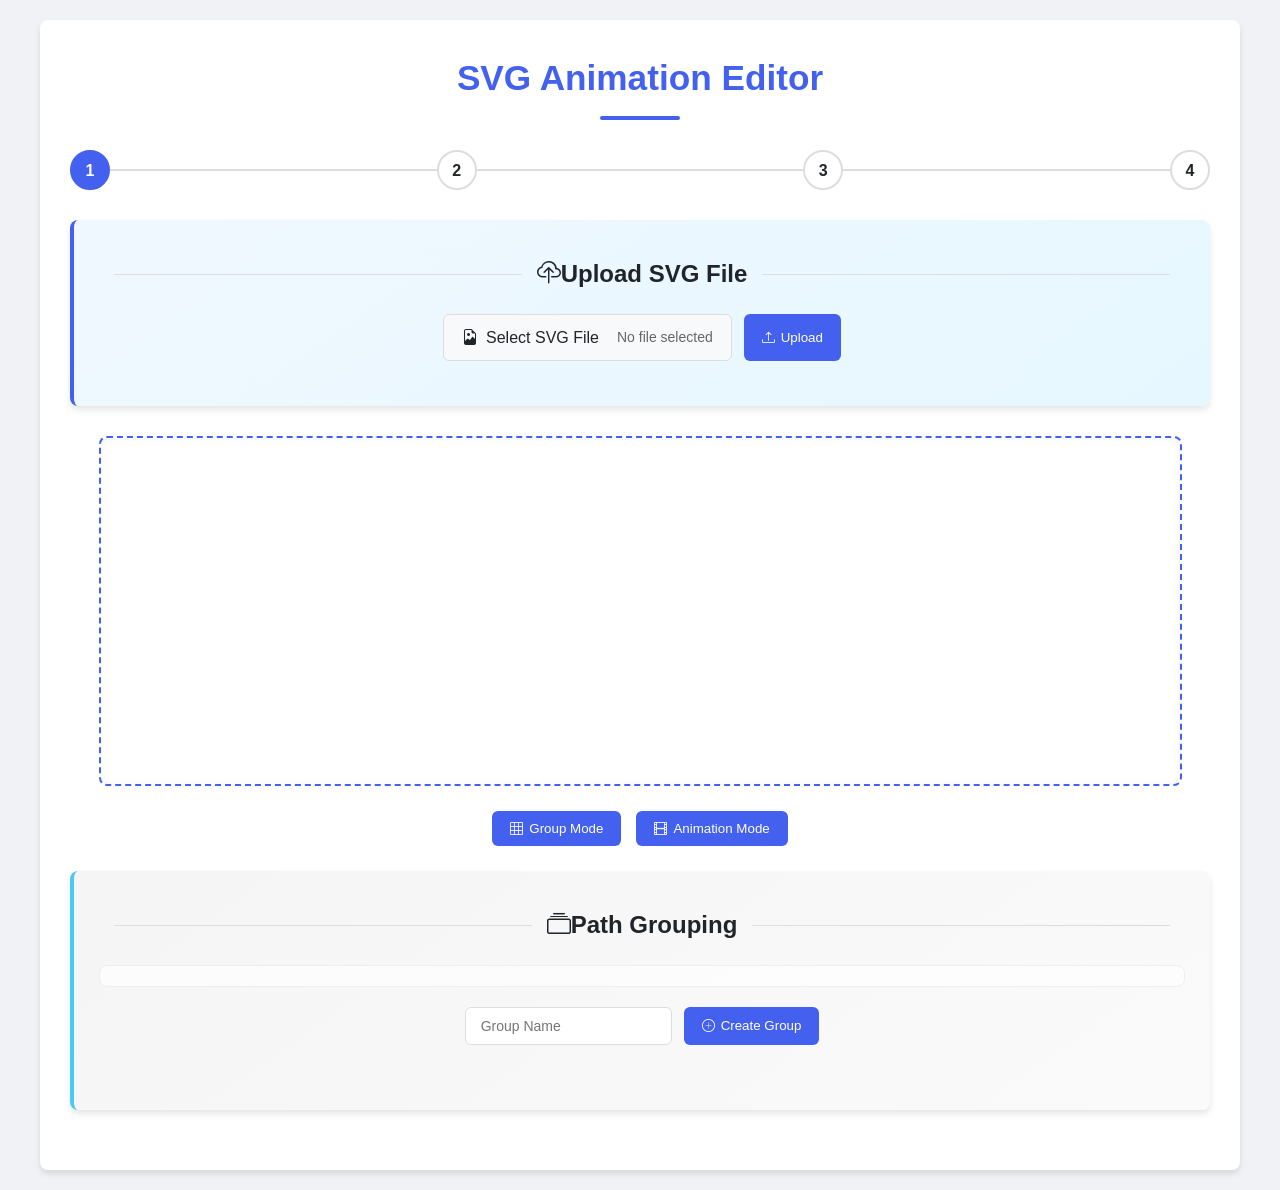
<file: templates/index.html>
<!DOCTYPE html>
<html lang="en">
  <head>
    <meta charset="UTF-8" />
    <meta name="viewport" content="width=device-width, initial-scale=1.0" />
    <title>SVG Animation Editor</title>
    <link
      rel="stylesheet"
      href="https://cdn.jsdelivr.net/npm/bootstrap-icons@1.10.0/font/bootstrap-icons.css"
    />
    <style>
      :root {
        --primary-color: #4361ee;
        --secondary-color: #3f37c9;
        --success-color: #4cc9f0;
        --danger-color: #f72585;
        --warning-color: #f8961e;
        --light-color: #f8f9fa;
        --dark-color: #212529;
        --border-radius: 8px;
        --box-shadow: 0 4px 6px rgba(0, 0, 0, 0.1);
        --transition: all 0.3s ease;
      }

      * {
        box-sizing: border-box;
        margin: 0;
        padding: 0;
      }

      .path-item.grouped {
        background-color: #e0e0e0;
        opacity: 0.7;
        text-decoration: line-through;
      }

      .path-item.selected {
        background-color: var(--primary-color);
        color: white;
        font-weight: bold;
        box-shadow: 0 0 5px rgba(67, 97, 238, 0.5);
      }

      .draggable:hover {
        cursor: move;
        filter: brightness(1.1);
      }

      #svg-container .draggable {
        transition: transform 0.3s ease;
      }

      body {
        font-family: "Segoe UI", "PingFang SC", "Microsoft YaHei", sans-serif;
        margin: 0;
        padding: 0;
        background-color: #f0f2f5;
        color: var(--dark-color);
        line-height: 1.6;
      }

      .container {
        width: 95%;
        max-width: 1200px;
        margin: 20px auto;
        background-color: #fff;
        padding: 30px;
        border-radius: var(--border-radius);
        box-shadow: var(--box-shadow);
      }

      h1,
      h2 {
        color: var(--dark-color);
        text-align: center;
        margin-bottom: 20px;
        position: relative;
      }

      h1 {
        font-size: 2.2rem;
        margin-bottom: 30px;
        color: var(--primary-color);
      }

      h1:after {
        content: "";
        display: block;
        width: 80px;
        height: 4px;
        background: var(--primary-color);
        margin: 10px auto;
        border-radius: 2px;
      }

      h2 {
        font-size: 1.5rem;
        margin-top: 10px;
        margin-bottom: 20px;
        display: flex;
        align-items: center;
        justify-content: center;
      }

      h2:before,
      h2:after {
        content: "";
        flex: 1;
        height: 1px;
        background: #ddd;
        margin: 0 15px;
      }

      .section {
        margin-bottom: 30px;
        padding: 25px;
        border-radius: var(--border-radius);
        background-color: #fff;
        box-shadow: var(--box-shadow);
        transition: var(--transition);
      }

      .upload-section {
        background: linear-gradient(145deg, #f0f8ff, #e6f7ff);
        border-left: 4px solid var(--primary-color);
      }

      .group-section {
        background: linear-gradient(145deg, #f5f5f5, #fafafa);
        border-left: 4px solid var(--success-color);
      }

      .animation-section {
        background: linear-gradient(145deg, #f0f7ff, #e6f2ff);
        border-left: 4px solid var(--secondary-color);
      }

      .preview-section {
        background: linear-gradient(145deg, #fff5f5, #fff0f0);
        border-left: 4px solid var(--warning-color);
      }

      .svg-container {
        position: relative;
        min-height: 350px;
        border: 2px dashed var(--primary-color);
        margin: 25px auto;
        overflow: visible;
        background-color: #fff;
        padding: 15px;
        display: flex;
        justify-content: center;
        align-items: center;
        width: 95%;
        border-radius: var(--border-radius);
        box-shadow: inset 0 0 10px rgba(0, 0, 0, 0.05);
        transition: var(--transition);
      }

      .svg-container:hover {
        border-color: var(--secondary-color);
        box-shadow: inset 0 0 15px rgba(0, 0, 0, 0.08);
      }

      .svg-boundary {
        stroke: var(--warning-color);
        stroke-width: 1.5;
        stroke-dasharray: 5, 5;
        fill: none;
        pointer-events: none;
      }

      .dimension-info {
        background-color: var(--dark-color);
        color: white;
        padding: 8px 15px;
        border-radius: 20px;
        margin: 0 auto 15px auto;
        display: block;
        font-size: 14px;
        text-align: center;
        width: fit-content;
        box-shadow: 0 2px 5px rgba(0, 0, 0, 0.2);
      }

      .controls {
        display: flex;
        flex-wrap: wrap;
        gap: 12px;
        margin: 20px 0;
        justify-content: center;
      }

      button {
        padding: 10px 18px;
        background-color: var(--primary-color);
        color: white;
        border: none;
        border-radius: 6px;
        cursor: pointer;
        transition: var(--transition);
        font-weight: 500;
        display: inline-flex;
        align-items: center;
        justify-content: center;
        gap: 6px;
      }

      button:hover {
        background-color: var(--secondary-color);
        transform: translateY(-2px);
        box-shadow: 0 4px 8px rgba(0, 0, 0, 0.15);
      }

      button:active {
        transform: translateY(0);
        box-shadow: 0 2px 4px rgba(0, 0, 0, 0.1);
      }

      button.reset {
        background-color: var(--danger-color);
      }

      button.reset:hover {
        background-color: #e91e63;
      }

      button.secondary {
        background-color: var(--success-color);
      }

      button.secondary:hover {
        background-color: #3db8e0;
      }

      .path-list {
        display: flex;
        flex-wrap: wrap;
        gap: 10px;
        margin: 20px 0;
        justify-content: center;
        max-height: 200px;
        overflow-y: auto;
        padding: 10px;
        background-color: rgba(255, 255, 255, 0.7);
        border-radius: var(--border-radius);
        border: 1px solid #eee;
      }

      .path-item {
        padding: 8px 14px;
        background-color: #f0f0f0;
        border-radius: 20px;
        cursor: pointer;
        transition: var(--transition);
        font-size: 14px;
        border: 1px solid #ddd;
      }

      .path-item:hover {
        background-color: #e8e8e8;
        transform: translateY(-2px);
        box-shadow: 0 2px 5px rgba(0, 0, 0, 0.1);
      }

      .group-list {
        margin: 20px 0;
        display: flex;
        flex-direction: column;
        gap: 12px;
      }

      .group-item {
        padding: 15px;
        background-color: #f8f9fa;
        border-radius: var(--border-radius);
        border-left: 4px solid var(--success-color);
        box-shadow: 0 2px 5px rgba(0, 0, 0, 0.05);
        transition: var(--transition);
      }

      .group-item:hover {
        transform: translateX(5px);
        box-shadow: 0 4px 8px rgba(0, 0, 0, 0.1);
      }

      .frames-control {
        display: flex;
        flex-wrap: wrap;
        align-items: center;
        gap: 12px;
        margin: 20px 0;
        justify-content: center;
        background-color: rgba(255, 255, 255, 0.7);
        padding: 15px;
        border-radius: var(--border-radius);
        border: 1px solid #eee;
      }

      .frame-preview {
        display: grid;
        grid-template-columns: repeat(auto-fill, minmax(180px, 1fr));
        gap: 20px;
        margin: 25px 0;
      }

      .frame-item {
        text-align: center;
        background-color: #fff;
        padding: 15px;
        border-radius: var(--border-radius);
        box-shadow: 0 2px 8px rgba(0, 0, 0, 0.1);
        transition: var(--transition);
        display: flex;
        flex-direction: column;
        gap: 10px;
      }

      .frame-item:hover {
        transform: translateY(-5px);
        box-shadow: 0 5px 15px rgba(0, 0, 0, 0.15);
      }

      .frame-item img {
        max-width: 100%;
        border: 1px solid #eee;
        border-radius: 4px;
      }

      .frame-item a {
        display: inline-block;
        padding: 6px 12px;
        background-color: var(--primary-color);
        color: white;
        text-decoration: none;
        border-radius: 4px;
        font-size: 14px;
        transition: var(--transition);
      }

      .frame-item a:hover {
        background-color: var(--secondary-color);
      }

      input[type="file"] {
        display: none;
      }

      .file-input-label {
        display: inline-flex;
        align-items: center;
        gap: 8px;
        padding: 10px 18px;
        background-color: var(--light-color);
        color: var(--dark-color);
        border: 1px solid #ddd;
        border-radius: 6px;
        cursor: pointer;
        transition: var(--transition);
        font-weight: 500;
      }

      .file-input-label:hover {
        background-color: #e9ecef;
      }

      .file-name {
        margin-left: 10px;
        font-size: 14px;
        color: #666;
      }

      input[type="text"],
      input[type="number"],
      select {
        padding: 10px 15px;
        border: 1px solid #ddd;
        border-radius: 6px;
        font-size: 14px;
        transition: var(--transition);
        width: auto;
      }

      input[type="text"]:focus,
      input[type="number"]:focus,
      select:focus {
        border-color: var(--primary-color);
        box-shadow: 0 0 0 2px rgba(67, 97, 238, 0.2);
        outline: none;
      }

      .mode-section {
        margin: 25px 0;
        display: flex;
        flex-wrap: wrap;
        gap: 15px;
        justify-content: center;
      }

      .group-select {
        margin: 20px 0;
        display: flex;
        align-items: center;
        gap: 15px;
        justify-content: center;
        flex-wrap: wrap;
      }

      .hidden {
        display: none;
      }

      .loading {
        position: relative;
        pointer-events: none;
        opacity: 0.7;
      }

      .loading:after {
        content: "";
        position: absolute;
        top: 50%;
        left: 50%;
        width: 20px;
        height: 20px;
        margin: -10px 0 0 -10px;
        border: 3px solid rgba(255, 255, 255, 0.3);
        border-radius: 50%;
        border-top-color: #fff;
        animation: spin 1s ease-in-out infinite;
      }

      @keyframes spin {
        to {
          transform: rotate(360deg);
        }
      }

      .step-indicator {
        display: flex;
        justify-content: space-between;
        margin: 30px 0;
        position: relative;
      }

      .step-indicator:before {
        content: "";
        position: absolute;
        top: 50%;
        left: 0;
        right: 0;
        height: 2px;
        background: #ddd;
        transform: translateY(-50%);
        z-index: 1;
      }

      .step {
        width: 40px;
        height: 40px;
        border-radius: 50%;
        background: #fff;
        border: 2px solid #ddd;
        display: flex;
        align-items: center;
        justify-content: center;
        font-weight: bold;
        position: relative;
        z-index: 2;
        transition: var(--transition);
      }

      .step.active {
        border-color: var(--primary-color);
        background: var(--primary-color);
        color: white;
      }

      .step.completed {
        border-color: var(--success-color);
        background: var(--success-color);
        color: white;
      }

      .toast {
        position: fixed;
        top: 20px;
        right: 20px;
        background: rgba(0, 0, 0, 0.8);
        color: white;
        padding: 12px 20px;
        border-radius: 4px;
        z-index: 1000;
        opacity: 0;
        transition: opacity 0.3s;
      }

      .toast.show {
        opacity: 1;
      }

      .toast.success {
        background: rgba(76, 175, 80, 0.9);
      }

      .toast.error {
        background: rgba(244, 67, 54, 0.9);
      }

      .animation-controls {
        display: flex;
        justify-content: center;
        gap: 15px;
        margin: 20px 0;
      }

      .animation-btn {
        width: 40px;
        height: 40px;
        border-radius: 50%;
        background: var(--primary-color);
        color: white;
        display: flex;
        align-items: center;
        justify-content: center;
        cursor: pointer;
        transition: var(--transition);
      }

      .animation-btn:hover {
        background: var(--secondary-color);
        transform: scale(1.1);
      }

      .timeline {
        width: 100%;
        height: 10px;
        background: #eee;
        border-radius: 5px;
        margin: 20px 0;
        position: relative;
        cursor: pointer;
      }

      .timeline-progress {
        height: 100%;
        background: var(--primary-color);
        border-radius: 5px;
        width: 0%;
        transition: width 0.2s;
      }

      .timeline-marker {
        width: 20px;
        height: 20px;
        background: var(--primary-color);
        border-radius: 50%;
        position: absolute;
        top: 50%;
        transform: translate(-50%, -50%);
        left: 0%;
        cursor: grab;
      }

      .timeline-marker:active {
        cursor: grabbing;
      }

      .frame-counter {
        text-align: center;
        font-size: 14px;
        margin: 10px 0;
      }

      @media (max-width: 768px) {
        .container {
          width: 100%;
          padding: 15px;
          margin: 0;
          border-radius: 0;
        }

        h1 {
          font-size: 1.8rem;
        }

        h2 {
          font-size: 1.3rem;
        }

        .section {
          padding: 15px;
        }

        .controls {
          flex-direction: column;
          align-items: stretch;
        }

        .frame-preview {
          grid-template-columns: repeat(auto-fill, minmax(140px, 1fr));
        }

        .step {
          width: 30px;
          height: 30px;
          font-size: 12px;
        }
      }
    </style>
  </head>
  <body>
    <div class="container">
      <h1>SVG Animation Editor</h1>

      <div class="step-indicator">
        <div class="step active" id="step-1">1</div>
        <div class="step" id="step-2">2</div>
        <div class="step" id="step-3">3</div>
        <div class="step" id="step-4">4</div>
      </div>

      <div class="upload-section section">
        <h2><i class="bi bi-cloud-upload"></i> Upload SVG File</h2>
        <div class="controls">
          <label class="file-input-label">
            <i class="bi bi-file-earmark-image"></i> Select SVG File
            <input type="file" id="svg-file" accept=".svg" />
            <span class="file-name" id="file-name">No file selected</span>
          </label>
          <button id="upload-btn"><i class="bi bi-upload"></i> Upload</button>
        </div>
      </div>

      <div class="svg-container" id="svg-container"></div>

      <div class="mode-section">
        <button id="group-mode-btn">
          <i class="bi bi-grid-3x3"></i> Group Mode
        </button>
        <button id="animation-mode-btn">
          <i class="bi bi-film"></i> Animation Mode
        </button>
        <button id="download-colored-svg-btn" class="secondary hidden">
          <i class="bi bi-download"></i> Download Colored SVG
        </button>
      </div>

      <div class="group-section section" id="group-section">
        <h2><i class="bi bi-collection"></i> Path Grouping</h2>
        <div class="path-list" id="path-list"></div>
        <div class="controls">
          <input type="text" id="group-name" placeholder="Group Name" />
          <button id="create-group-btn">
            <i class="bi bi-plus-circle"></i> Create Group
          </button>
        </div>
        <div class="group-list" id="group-list"></div>
      </div>

      <div class="animation-section section hidden" id="animation-section">
        <h2><i class="bi bi-record-circle"></i> Record Displacement</h2>
        <div class="frames-control">
          <label>Total Frames:</label>
          <input type="number" id="total-frames" min="2" value="24" />
          <label>Current Frame:</label>
          <input type="number" id="current-frame" min="1" value="1" />
          <button id="go-to-frame-btn">
            <i class="bi bi-skip-forward"></i> Go to Frame
          </button>
          <button id="reset-position-btn" class="reset">
            <i class="bi bi-arrow-counterclockwise"></i> Reset Position
          </button>
        </div>
        <div class="group-select">
          <label>Select Group:</label>
          <select id="group-select"></select>
        </div>
        <div class="controls">
          <button id="record-position-btn">
            <i class="bi bi-record-circle-fill"></i> Record Current Position
          </button>
          <button id="generate-animation-btn">
            <i class="bi bi-magic"></i> Generate Animation
          </button>
        </div>

        <div class="animation-preview hidden" id="animation-preview">
          <h3>Animation Preview</h3>
          <div class="animation-controls">
            <div class="animation-btn" id="play-btn">
              <i class="bi bi-play-fill"></i>
            </div>
            <div class="animation-btn" id="pause-btn">
              <i class="bi bi-pause-fill"></i>
            </div>
            <div class="animation-btn" id="stop-btn">
              <i class="bi bi-stop-fill"></i>
            </div>
          </div>
          <div class="timeline" id="timeline">
            <div class="timeline-progress" id="timeline-progress"></div>
            <div class="timeline-marker" id="timeline-marker"></div>
          </div>
          <div class="frame-counter" id="frame-counter">Frame: 1 / 24</div>
        </div>
      </div>

      <div class="preview-section section hidden" id="preview-section">
        <h2><i class="bi bi-images"></i> Animation Preview</h2>
        <div class="frame-preview" id="frame-preview"></div>
        <div class="controls">
          <button id="download-all-btn">
            <i class="bi bi-file-zip"></i> Download All Frames (ZIP)
          </button>
          <button id="train-animation-btn" class="btn btn-primary" style="display: none;">
            <i class="bi bi-robot"></i> AI Train Animation
          </button>
        </div>
      </div>
    </div>

    <div class="toast" id="toast"></div>

    <script>
      // Global variables
      let currentFileId = null;
      let svgPaths = [];
      let selectedPaths = [];
      let groups = [];
      let currentFrame = 1;
      let totalFrames = 24;
      let draggingGroup = null;
      let dragStartX = 0;
      let dragStartY = 0;
      let groupPositions = {};
      let isAnimationPlaying = false;
      let animationInterval = null;
      let currentAnimationFrame = 1;

      // DOM elements
      const uploadBtn = document.getElementById("upload-btn");
      const svgContainer = document.getElementById("svg-container");
      const pathList = document.getElementById("path-list");
      const createGroupBtn = document.getElementById("create-group-btn");
      const groupNameInput = document.getElementById("group-name");
      const groupList = document.getElementById("group-list");
      const groupModeBtn = document.getElementById("group-mode-btn");
      const animationModeBtn = document.getElementById("animation-mode-btn");
      const downloadColoredSvgBtn = document.getElementById(
        "download-colored-svg-btn"
      );
      const groupSection = document.getElementById("group-section");
      const animationSection = document.getElementById("animation-section");
      const totalFramesInput = document.getElementById("total-frames");
      const currentFrameInput = document.getElementById("current-frame");
      const goToFrameBtn = document.getElementById("go-to-frame-btn");
      const resetPositionBtn = document.getElementById("reset-position-btn");
      const groupSelect = document.getElementById("group-select");
      const recordPositionBtn = document.getElementById("record-position-btn");
      const generateAnimationBtn = document.getElementById(
        "generate-animation-btn"
      );
      const previewSection = document.getElementById("preview-section");
      const framePreview = document.getElementById("frame-preview");
      const downloadAllBtn = document.getElementById("download-all-btn");
      const trainAnimationBtn = document.getElementById("train-animation-btn"); // 添加这行
      const fileNameDisplay = document.getElementById("file-name");
      const fileInput = document.getElementById("svg-file");
      const toast = document.getElementById("toast");
      const steps = document.querySelectorAll(".step");
      const animationPreview = document.getElementById("animation-preview");
      const playBtn = document.getElementById("play-btn");
      const pauseBtn = document.getElementById("pause-btn");
      const stopBtn = document.getElementById("stop-btn");
      const timeline = document.getElementById("timeline");
      const timelineProgress = document.getElementById("timeline-progress");
      const timelineMarker = document.getElementById("timeline-marker");
      const frameCounter = document.getElementById("frame-counter");

      // Event listeners
      uploadBtn.addEventListener("click", uploadSVG);
      createGroupBtn.addEventListener("click", createGroup);
      groupModeBtn.addEventListener("click", switchToGroupMode);
      animationModeBtn.addEventListener("click", switchToAnimationMode);
      downloadColoredSvgBtn.addEventListener("click", downloadColoredSvg);
      goToFrameBtn.addEventListener("click", goToFrame);
      resetPositionBtn.addEventListener("click", resetPosition);
      recordPositionBtn.addEventListener("click", recordPosition);
      generateAnimationBtn.addEventListener("click", generateAnimation);
      downloadAllBtn.addEventListener("click", downloadAllFrames);
      trainAnimationBtn.addEventListener("click", goToTraining); // 添加这行
      fileInput.addEventListener("change", updateFileName);
      playBtn.addEventListener("click", playAnimation);
      pauseBtn.addEventListener("click", pauseAnimation);
      stopBtn.addEventListener("click", stopAnimation);
      timeline.addEventListener("click", seekAnimation);
      timelineMarker.addEventListener("mousedown", startDragTimeline);

      // Notification system
      function showToast(message, type = "default") {
        toast.textContent = message;
        toast.className = "toast show";
        if (type) {
          toast.classList.add(type);
        }

        setTimeout(() => {
          toast.classList.remove("show");
        }, 3000);
      }

      // Update step indicator
      function updateStepIndicator(step) {
        steps.forEach((s, index) => {
          if (index + 1 < step) {
            s.classList.remove("active");
            s.classList.add("completed");
          } else if (index + 1 === step) {
            s.classList.add("active");
            s.classList.remove("completed");
          } else {
            s.classList.remove("active");
            s.classList.remove("completed");
          }
        });
      }

      // Display file name
      function updateFileName() {
        if (fileInput.files.length > 0) {
          fileNameDisplay.textContent = fileInput.files[0].name;
        } else {
          fileNameDisplay.textContent = "No file selected";
        }
      }

      // Upload SVG file
      function uploadSVG() {
        if (!fileInput.files[0]) {
          showToast("Please select an SVG file", "error");
          return;
        }

        // Show loading state
        uploadBtn.classList.add("loading");
        uploadBtn.disabled = true;

        const formData = new FormData();
        formData.append("file", fileInput.files[0]);

        fetch("/upload", {
          method: "POST",
          body: formData,
        })
          .then((response) => {
            if (!response.ok) {
              throw new Error(`Server response error: ${response.status}`);
            }
            return response.json();
          })
          .then((data) => {
            // Restore button state
            uploadBtn.classList.remove("loading");
            uploadBtn.disabled = false;

            if (data.error) {
              showToast(data.error, "error");
              return;
            }

            currentFileId = data.file_id;
            svgPaths = data.paths;

            // Render SVG
            svgContainer.innerHTML = "";
            const svgNS = "http://www.w3.org/2000/svg";
            const svg = document.createElementNS(svgNS, "svg");
            svg.setAttribute("width", data.svg_width);
            svg.setAttribute("height", data.svg_height);
            svg.setAttribute(
              "viewBox",
              `0 0 ${data.svg_width} ${data.svg_height}`
            );

            // Add dimension info
            const dimensionInfo = document.createElement("div");
            dimensionInfo.className = "dimension-info";
            dimensionInfo.textContent = `SVG canvas size: ${data.svg_width} × ${data.svg_height}`;

            // Remove old dimension info
            const oldDimensionInfo = document.querySelector(".dimension-info");
            if (oldDimensionInfo) {
              oldDimensionInfo.remove();
            }

            svgContainer.parentNode.insertBefore(dimensionInfo, svgContainer);

            // Add SVG boundary box
            const boundaryRect = document.createElementNS(svgNS, "rect");
            boundaryRect.setAttribute("x", "0");
            boundaryRect.setAttribute("y", "0");
            boundaryRect.setAttribute("width", data.svg_width);
            boundaryRect.setAttribute("height", data.svg_height);
            boundaryRect.setAttribute("class", "svg-boundary");
            svg.appendChild(boundaryRect);

            // Add all path elements
            svgPaths.forEach((path) => {
              const pathElem = document.createElementNS(svgNS, "path");
              pathElem.setAttribute("id", path.id);
              pathElem.setAttribute("d", path.d);
              if (path.style) pathElem.setAttribute("style", path.style);
              if (path.fill) pathElem.setAttribute("fill", path.fill);
              if (path.stroke) pathElem.setAttribute("stroke", path.stroke);
              if (path["stroke-width"])
                pathElem.setAttribute("stroke-width", path["stroke-width"]);

              svg.appendChild(pathElem);
            });

            svgContainer.appendChild(svg);

            // Show path list
            renderPathList();

            // Initialize group list
            groupList.innerHTML = "";
            groups = [];
            selectedPaths = [];

            // Switch to group mode
            switchToGroupMode();

            // Update step indicator
            updateStepIndicator(2);

            // Show success message
            showToast("SVG uploaded successfully", "success");
          })
          .catch((error) => {
            console.error("Error:", error);
            uploadBtn.classList.remove("loading");
            uploadBtn.disabled = false;
            showToast("Error uploading file: " + error.message, "error");
          });
      }

      // Render path list
      function renderPathList() {
        pathList.innerHTML = "";

        // Get all grouped path IDs
        const allGroupedPaths = [];
        groups.forEach((group) => {
          allGroupedPaths.push(...group.path_ids);
        });

        // Add "Select All" and "Deselect All" buttons
        const controlsDiv = document.createElement("div");
        controlsDiv.className = "path-list-controls";
        controlsDiv.style.marginBottom = "10px";
        controlsDiv.style.textAlign = "center";

        const selectAllBtn = document.createElement("button");
        selectAllBtn.className = "secondary";
        selectAllBtn.innerHTML =
          '<i class="bi bi-check-all"></i> Select All Ungrouped Paths';
        selectAllBtn.style.marginRight = "10px";
        selectAllBtn.style.padding = "6px 12px";
        selectAllBtn.style.fontSize = "14px";

        selectAllBtn.addEventListener("click", () => {
          // Select all ungrouped paths
          svgPaths.forEach((path) => {
            if (
              !allGroupedPaths.includes(path.id) &&
              !selectedPaths.includes(path.id)
            ) {
              togglePathSelection(
                path.id,
                document.querySelector(`.path-item[data-id="${path.id}"]`)
              );
            }
          });
        });

        const deselectAllBtn = document.createElement("button");
        deselectAllBtn.className = "reset";
        deselectAllBtn.innerHTML = '<i class="bi bi-x-lg"></i> Deselect All';
        deselectAllBtn.style.padding = "6px 12px";
        deselectAllBtn.style.fontSize = "14px";

        deselectAllBtn.addEventListener("click", () => {
          // Cancel all selections
          while (selectedPaths.length > 0) {
            const pathId = selectedPaths[0];
            togglePathSelection(
              pathId,
              document.querySelector(`.path-item[data-id="${pathId}"]`)
            );
          }
        });

        controlsDiv.appendChild(selectAllBtn);
        controlsDiv.appendChild(deselectAllBtn);
        pathList.appendChild(controlsDiv);

        // Create search filter
        const searchDiv = document.createElement("div");
        searchDiv.className = "path-search";
        searchDiv.style.marginBottom = "15px";
        searchDiv.style.textAlign = "center";

        const searchInput = document.createElement("input");
        searchInput.type = "text";
        searchInput.placeholder = "Search paths...";
        searchInput.style.width = "100%";
        searchInput.style.maxWidth = "300px";

        searchInput.addEventListener("input", (e) => {
          const search = e.target.value.toLowerCase();
          document
            .querySelectorAll(
              ".path-item:not(.path-list-controls):not(.path-search)"
            )
            .forEach((item) => {
              const pathId = item.dataset.id.toLowerCase();
              if (pathId.includes(search)) {
                item.style.display = "";
              } else {
                item.style.display = "none";
              }
            });
        });

        searchDiv.appendChild(searchInput);
        pathList.appendChild(searchDiv);

        // Add path items
        const pathItemsContainer = document.createElement("div");
        pathItemsContainer.className = "path-items-container";
        pathItemsContainer.style.display = "flex";
        pathItemsContainer.style.flexWrap = "wrap";
        pathItemsContainer.style.gap = "10px";
        pathItemsContainer.style.justifyContent = "center";

        svgPaths.forEach((path) => {
          const pathItem = document.createElement("div");
          pathItem.className = "path-item";
          pathItem.dataset.id = path.id;
          pathItem.textContent = path.id;

          // Mark grouped paths
          if (allGroupedPaths.includes(path.id)) {
            pathItem.classList.add("grouped");
            pathItem.title = "This path is already grouped";

            // 为已分组的路径添加对应组的颜色
            // 查找该路径所属的组
            for (let i = 0; i < groups.length; i++) {
              if (groups[i].path_ids.includes(path.id)) {
                // 使用相应组的颜色
                const groupButtonColors = [
                  "#4CAF50", // 绿色
                  "#4361ee", // 蓝色
                  "#f8961e", // 橙色
                  "#7209b7", // 紫色
                  "#f72585", // 粉色
                  "#4cc9f0", // 青色
                  "#3f37c9", // 深蓝色
                  "#fb5607", // 红橙色
                ];
                const colorIndex = i % groupButtonColors.length;
                const groupColor = groupButtonColors[colorIndex];

                // 应用颜色到路径项
                pathItem.style.backgroundColor = groupColor;
                pathItem.style.color = "white";
                pathItem.style.textShadow = "0px 1px 1px rgba(0,0,0,0.5)";
                pathItem.style.opacity = "0.8";
                break;
              }
            }
          } else if (selectedPaths.includes(path.id)) {
            pathItem.classList.add("selected");
          }

          // Only ungrouped paths can be selected
          if (!allGroupedPaths.includes(path.id)) {
            pathItem.addEventListener("click", () => {
              togglePathSelection(path.id, pathItem);
            });
          }

          pathItemsContainer.appendChild(pathItem);
        });

        pathList.appendChild(pathItemsContainer);

        // Show path statistics
        const statsDiv = document.createElement("div");
        statsDiv.className = "path-stats";
        statsDiv.style.marginTop = "15px";
        statsDiv.style.fontSize = "14px";
        statsDiv.style.textAlign = "center";
        statsDiv.style.color = "#666";

        const totalPaths = svgPaths.length;
        const groupedPaths = allGroupedPaths.length;
        const remainingPaths = totalPaths - groupedPaths;

        statsDiv.innerHTML = `Total Paths: <strong>${totalPaths}</strong> | Grouped: <strong>${groupedPaths}</strong> | Ungrouped: <strong>${remainingPaths}</strong>`;

        pathList.appendChild(statsDiv);
      }

      // Toggle path selection
      function togglePathSelection(pathId, element) {
        // Get all grouped path IDs
        const allGroupedPaths = [];
        groups.forEach((group) => {
          allGroupedPaths.push(...group.path_ids);
        });

        // If the path is already grouped, do not allow selection
        if (allGroupedPaths.includes(pathId)) {
          return;
        }

        const index = selectedPaths.indexOf(pathId);
        const svgPath = document.querySelector(`#${pathId}`);

        if (index === -1) {
          // Select the path
          selectedPaths.push(pathId);
          element.classList.add("selected");

          // Change the color of the corresponding path in SVG to outline, without filling
          if (svgPath) {
            // Save the original color for restoration
            svgPath.dataset.originalFill = svgPath.getAttribute("fill");
            svgPath.dataset.originalStroke = svgPath.getAttribute("stroke");

            // Set highlight
            svgPath.setAttribute("fill", "none");
            svgPath.setAttribute("stroke", "var(--primary-color)");
            svgPath.setAttribute("stroke-width", "2");
          }
        } else {
          // Cancel selection
          selectedPaths.splice(index, 1);
          element.classList.remove("selected");

          // Restore original color
          if (svgPath) {
            if (svgPath.dataset.originalFill) {
              svgPath.setAttribute("fill", svgPath.dataset.originalFill);
            }
            if (svgPath.dataset.originalStroke) {
              svgPath.setAttribute("stroke", svgPath.dataset.originalStroke);
            }
          }
        }

        // Update the state of the create group button
        updateCreateGroupButtonState();
      }

      // Update state of create group button
      function updateCreateGroupButtonState() {
        if (selectedPaths.length > 0) {
          createGroupBtn.disabled = false;
          createGroupBtn.innerHTML = `<i class="bi bi-plus-circle"></i> Create Group (${selectedPaths.length} paths)`;
        } else {
          createGroupBtn.disabled = true;
          createGroupBtn.innerHTML = `<i class="bi bi-plus-circle"></i> Create Group`;
        }
      }

      // Create group
      function createGroup() {
        if (!currentFileId) {
          showToast("Please upload an SVG file first", "error");
          return;
        }

        if (selectedPaths.length === 0) {
          showToast("Please select at least one path", "error");
          return;
        }

        const groupName = groupNameInput.value.trim();
        if (!groupName) {
          showToast("Please enter a group name", "error");
          groupNameInput.focus();
          return;
        }

        // Show loading state
        createGroupBtn.classList.add("loading");
        createGroupBtn.disabled = true;

        fetch("/create_group", {
          method: "POST",
          headers: {
            "Content-Type": "application/json",
          },
          body: JSON.stringify({
            file_id: currentFileId,
            group_name: groupName,
            path_ids: selectedPaths,
          }),
        })
          .then((response) => {
            if (!response.ok) {
              throw new Error(`Server response error: ${response.status}`);
            }
            return response.json();
          })
          .then((data) => {
            // Restore button state
            createGroupBtn.classList.remove("loading");
            createGroupBtn.disabled = false;

            if (data.error) {
              showToast(data.error, "error");
              return;
            }

            // Add to group list
            const group = {
              id: data.group_id,
              name: groupName,
              path_ids: [...selectedPaths],
            };
            groups.push(group);

            // Update group list UI
            updateGroupList();

            // Remove grouped path elements from SVG
            const svg = svgContainer.querySelector("svg");
            selectedPaths.forEach((pathId) => {
              const pathElem = svg.querySelector(`#${pathId}`);
              if (pathElem) {
                pathElem.style.display = "none"; // Hide instead of delete to maintain ID reference
              }

              // Also update the display status in the path list
              const pathItemElem = pathList.querySelector(
                `.path-item[data-id="${pathId}"]`
              );
              if (pathItemElem) {
                pathItemElem.classList.add("grouped");

                const groupIndex = groups.length - 1; 

                
                const groupButtonColors = [
                  "#4CAF50", 
                  "#4361ee", 
                  "#f8961e", 
                  "#7209b7", 
                  "#f72585", 
                  "#4cc9f0", 
                  "#3f37c9", 
                  "#fb5607", 
                ];

                const colorIndex = groupIndex % groupButtonColors.length;
                const groupColor = groupButtonColors[colorIndex];

                
                pathItemElem.style.backgroundColor = groupColor;
                pathItemElem.style.color = "white";
                pathItemElem.style.textShadow = "0px 1px 1px rgba(0,0,0,0.5)";
                pathItemElem.style.opacity = "0.8";
              }
            });

            // Clear selection
            selectedPaths = [];
            renderPathList();
            groupNameInput.value = "";

            // Update state of create group button
            updateCreateGroupButtonState();

            // If at least one group has been created, activate the next step
            if (groups.length > 0) {
              updateStepIndicator(3);
              animationModeBtn.disabled = false;
            }

            showToast(data.message, "success");
          })
          .catch((error) => {
            console.error("Error:", error);
            createGroupBtn.classList.remove("loading");
            createGroupBtn.disabled = false;
            showToast("Error creating group: " + error.message, "error");
          });
      }

      // Update group list
      function updateGroupList() {
        groupList.innerHTML = "";

        if (groups.length === 0) {
          const emptyMsg = document.createElement("div");
          emptyMsg.className = "empty-message";
          emptyMsg.style.textAlign = "center";
          emptyMsg.style.padding = "20px";
          emptyMsg.style.color = "#666";
          emptyMsg.innerHTML =
            '<i class="bi bi-exclamation-circle"></i><br>No groups yet<br>Please select paths from the list above and create a group';
          groupList.appendChild(emptyMsg);
          return;
        }

        
        const groupButtonColors = [
          "#4CAF50", 
          "#4361ee", 
          "#f8961e",
          "#7209b7",
          "#f72585", 
          "#4cc9f0", 
          "#3f37c9", 
          "#fb5607", 
        ];

        groups.forEach((group, index) => {
          const groupItem = document.createElement("div");
          groupItem.className = "group-item";

          
          const colorIndex = index % groupButtonColors.length;
          const groupColor = groupButtonColors[colorIndex];
          groupItem.style.borderLeftColor = groupColor;

          // Create group content
          const groupHeader = document.createElement("div");
          groupHeader.className = "group-header";
          groupHeader.style.display = "flex";
          groupHeader.style.justifyContent = "space-between";
          groupHeader.style.alignItems = "center";
          groupHeader.style.marginBottom = "8px";

          const groupTitle = document.createElement("div");
          groupTitle.className = "group-title";
          groupTitle.innerHTML = `<strong style="color:${groupColor}">${group.name}</strong>`;

          const groupId = document.createElement("div");
          groupId.className = "group-id";
          groupId.style.fontSize = "12px";
          groupId.style.color = "#666";
          groupId.textContent = `ID: ${group.id}`;

          groupHeader.appendChild(groupTitle);
          groupHeader.appendChild(groupId);

          const groupInfo = document.createElement("div");
          groupInfo.className = "group-info";
          groupInfo.style.display = "flex";
          groupInfo.style.alignItems = "center";
          groupInfo.style.gap = "10px";
          groupInfo.style.marginTop = "5px";

          const pathCount = document.createElement("div");
          pathCount.className = "path-count";
          pathCount.style.fontSize = "14px";
          pathCount.innerHTML = `<i class="bi bi-diagram-3"></i> ${group.path_ids.length} paths`;

          const pathList = document.createElement("div");
          pathList.className = "path-ids";
          pathList.style.fontSize = "12px";
          pathList.style.color = "#666";
          pathList.style.display = "none"; // Default hidden
          pathList.style.marginTop = "5px";
          pathList.style.padding = "8px";
          pathList.style.background = "#f5f5f5";
          pathList.style.borderRadius = "4px";
          pathList.style.maxHeight = "100px";
          pathList.style.overflowY = "auto";

          // Add path ID list
          group.path_ids.forEach((pathId) => {
            const pathItem = document.createElement("div");
            pathItem.style.margin = "2px 0";
            pathItem.textContent = pathId;
            pathList.appendChild(pathItem);
          });

          // Add button to view path ID list
          const togglePathsBtn = document.createElement("button");
          togglePathsBtn.className = "secondary";
          togglePathsBtn.style.padding = "4px 8px";
          togglePathsBtn.style.fontSize = "12px";
          togglePathsBtn.style.backgroundColor = groupColor;
          togglePathsBtn.innerHTML = '<i class="bi bi-eye"></i> View Paths';
          togglePathsBtn.addEventListener("click", () => {
            if (pathList.style.display === "none") {
              pathList.style.display = "block";
              togglePathsBtn.innerHTML =
                '<i class="bi bi-eye-slash"></i> Hide Paths';
            } else {
              pathList.style.display = "none";
              togglePathsBtn.innerHTML = '<i class="bi bi-eye"></i> View Paths';
            }
          });

          groupInfo.appendChild(pathCount);
          groupInfo.appendChild(togglePathsBtn);

          groupItem.appendChild(groupHeader);
          groupItem.appendChild(groupInfo);
          groupItem.appendChild(pathList);

          groupList.appendChild(groupItem);
        });

        // Update group selection in animation mode
        updateGroupSelect();

        // Enable animation mode button
        if (groups.length > 0) {
          animationModeBtn.disabled = false;
        } else {
          animationModeBtn.disabled = true;
        }
      }

      // Update group selection dropdown
      function updateGroupSelect() {
        groupSelect.innerHTML = "";

        if (groups.length === 0) {
          const option = document.createElement("option");
          option.value = "";
          option.textContent = "No available groups";
          option.disabled = true;
          option.selected = true;
          groupSelect.appendChild(option);
          return;
        }

        groups.forEach((group, index) => {
          const option = document.createElement("option");
          option.value = group.id;
          option.textContent = `${group.name} (${group.path_ids.length} paths)`;
          groupSelect.appendChild(option);

          // Default select the first group
          if (index === 0) {
            option.selected = true;
          }
        });
      }

      // Switch to group mode
      function switchToGroupMode() {
        groupSection.classList.remove("hidden");
        animationSection.classList.add("hidden");
        previewSection.classList.add("hidden");
        animationPreview.classList.add("hidden");
        downloadColoredSvgBtn.classList.add("hidden");

        // Update step indicator
        updateStepIndicator(2);

        // Update button state
        groupModeBtn.disabled = true;
        animationModeBtn.disabled = groups.length === 0;

        // Highlight current mode button
        groupModeBtn.classList.add("active");
        animationModeBtn.classList.remove("active");

        showToast("Switched to Group Mode", "success");
      }

      // Switch to animation mode
      function switchToAnimationMode() {
        if (groups.length === 0) {
          showToast("Please create at least one group first", "error");
          return;
        }

        // Enable/disable corresponding buttons
        groupModeBtn.disabled = false;
        animationModeBtn.disabled = true;

        // Highlight current mode button
        groupModeBtn.classList.remove("active");
        animationModeBtn.classList.add("active");

        // Show/hide corresponding parts
        groupSection.classList.add("hidden");
        animationSection.classList.remove("hidden");
        previewSection.classList.add("hidden");
        downloadColoredSvgBtn.classList.remove("hidden");

        // Update step indicator
        updateStepIndicator(3);

        // Update group selection
        updateGroupSelect();

        // Initialize draggable groups
        initDraggableGroups();

        showToast("Switched to Animation Mode", "success");
      }

      // Initialize draggable groups
      function initDraggableGroups() {
        // Show loading state
        animationModeBtn.classList.add("loading");


        const groupColors = [
          "#4CAF50", 
          "#4361ee",
          "#f8961e",
          "#7209b7", 
          "#f72585", 
          "#4cc9f0", 
          "#3f37c9", 
          "#fb5607", 
        ];

        // Re-render SVG, adding group and drag functionality
        fetch(`/get_groups?file_id=${currentFileId}`)
          .then((response) => {
            if (!response.ok) {
              throw new Error(`Server response error: ${response.status}`);
            }
            return response.json();
          })
          .then((data) => {
            // Restore button state
            animationModeBtn.classList.remove("loading");

            if (data.error) {
              showToast(data.error, "error");
              return;
            }

            groups = data.groups;
            groupPositions = {};

            // Update SVG, organizing paths into groups
            const svgNS = "http://www.w3.org/2000/svg";
            const svg = svgContainer.querySelector("svg");

            // Clear existing content
            svg.innerHTML = "";

            // Create g elements for each group and set different colors
            groups.forEach((group, index) => {
              const g = document.createElementNS(svgNS, "g");
              g.setAttribute("id", group.id);
              g.setAttribute("class", group.name);
              g.classList.add("draggable");

              // Set border color of the group, using modulo operation to ensure colors don't overflow
              const groupColor = groupColors[index % groupColors.length];
              g.setAttribute("stroke", groupColor);

              // Add group label
              const textLabel = document.createElementNS(svgNS, "text");
              textLabel.setAttribute("x", "0");
              textLabel.setAttribute("y", "0");
              textLabel.setAttribute("fill", groupColor);
              textLabel.setAttribute("font-size", "12");
              textLabel.setAttribute("font-weight", "bold");
              textLabel.setAttribute("text-anchor", "middle");
              textLabel.setAttribute("dominant-baseline", "hanging");
              textLabel.setAttribute("pointer-events", "none");
              textLabel.textContent = group.name;
              g.appendChild(textLabel);

              // Set outline effect for each path in the group, without filling
              group.path_ids.forEach((pathId) => {
                const pathInfo = svgPaths.find((p) => p.id === pathId);
                if (pathInfo) {
                  const path = document.createElementNS(svgNS, "path");
                  path.setAttribute("id", pathInfo.id);
                  path.setAttribute("d", pathInfo.d);

                  // Preserve original style
                  if (pathInfo.style)
                    path.setAttribute("style", pathInfo.style);
                  // Set outline color, without setting fill color
                  path.setAttribute("fill", "none");
                  path.setAttribute("stroke", groupColor);
                  path.setAttribute(
                    "stroke-width",
                    pathInfo["stroke-width"] || "1.5"
                  );

                  g.appendChild(path);
                }
              });

              // Add drag event
              g.addEventListener("mousedown", startDrag);

              // Add touch support
              g.addEventListener("touchstart", startDragTouch);

              // Add drag tooltip
              g.setAttribute("title", "Drag to move group");

              svg.appendChild(g);

              // Initialize position information
              groupPositions[group.id] = {};
            });

            // Get width and height of SVG
            const svgWidth = svg.getAttribute("width");
            const svgHeight = svg.getAttribute("height");

            // Re-add boundary box, ensuring it's visible in animation mode
            const boundaryRect = document.createElementNS(svgNS, "rect");
            boundaryRect.setAttribute("x", "0");
            boundaryRect.setAttribute("y", "0");
            boundaryRect.setAttribute("width", svgWidth);
            boundaryRect.setAttribute("height", svgHeight);
            boundaryRect.setAttribute("class", "svg-boundary");
            svg.appendChild(boundaryRect);

            // Update dimension indicator
            let dimensionInfo = document.querySelector(".dimension-info");
            if (!dimensionInfo) {
              dimensionInfo = document.createElement("div");
              dimensionInfo.className = "dimension-info";
              svgContainer.parentNode.insertBefore(dimensionInfo, svgContainer);
            }
            dimensionInfo.textContent = `SVG Size: ${svgWidth} × ${svgHeight}`;

            // Update group selection
            updateGroupSelect();

            // Show animation controls
            animationPreview.classList.remove("hidden");

            // Update frame counter
            frameCounter.textContent = `Frame: ${currentFrame} / ${totalFrames}`;

            showToast(
              "Groups loaded successfully, you can drag groups and record positions",
              "success"
            );
          })
          .catch((error) => {
            console.error("Error:", error);
            animationModeBtn.classList.remove("loading");
            showToast(
              "Error getting group information: " + error.message,
              "error"
            );
          });
      }

      // Start dragging (mouse)
      function startDrag(event) {
        if (currentFrame === 1) {
          showToast(
            "The first frame is the original position and cannot be moved. Please select another frame.",
            "error"
          );
          return;
        }

        const g = event.currentTarget;
        draggingGroup = g;

        // Get current position
        const transform = g.getAttribute("transform");
        let currentX = 0;
        let currentY = 0;

        if (transform) {
          const match = transform.match(/translate\(([^,]+),\s*([^)]+)\)/);
          if (match) {
            currentX = parseFloat(match[1]);
            currentY = parseFloat(match[2]);
          }
        }

        dragStartX = event.clientX - currentX;
        dragStartY = event.clientY - currentY;

        // Add styles for dragging
        g.style.opacity = "0.8";
        g.style.cursor = "grabbing";

        document.addEventListener("mousemove", drag);
        document.addEventListener("mouseup", stopDrag);

        // Prevent event bubbling and default behavior
        event.preventDefault();
        event.stopPropagation();
      }

      // Start dragging (touch)
      function startDragTouch(event) {
        if (currentFrame === 1) {
          showToast(
            "The first frame is the original position and cannot be moved. Please select another frame.",
            "error"
          );
          return;
        }

        if (event.touches.length !== 1) return;

        const g = event.currentTarget;
        draggingGroup = g;

        // Get current position
        const transform = g.getAttribute("transform");
        let currentX = 0;
        let currentY = 0;

        if (transform) {
          const match = transform.match(/translate\(([^,]+),\s*([^)]+)\)/);
          if (match) {
            currentX = parseFloat(match[1]);
            currentY = parseFloat(match[2]);
          }
        }

        const touch = event.touches[0];
        dragStartX = touch.clientX - currentX;
        dragStartY = touch.clientY - currentY;

        // Add styles for dragging
        g.style.opacity = "0.8";

        document.addEventListener("touchmove", dragTouch);
        document.addEventListener("touchend", stopDragTouch);

        // Prevent event bubbling and default behavior
        event.preventDefault();
        event.stopPropagation();
      }

      // Dragging process (mouse)
      function drag(event) {
        if (!draggingGroup) return;

        const x = event.clientX - dragStartX;
        const y = event.clientY - dragStartY;

        draggingGroup.setAttribute("transform", `translate(${x}, ${y})`);

        // Prevent event bubbling and default behavior
        event.preventDefault();
        event.stopPropagation();
      }

      // Dragging process (touch)
      function dragTouch(event) {
        if (!draggingGroup || event.touches.length !== 1) return;

        const touch = event.touches[0];
        const x = touch.clientX - dragStartX;
        const y = touch.clientY - dragStartY;

        draggingGroup.setAttribute("transform", `translate(${x}, ${y})`);

        // Prevent event bubbling and default behavior
        event.preventDefault();
        event.stopPropagation();
      }

      // Stop dragging (mouse)
      function stopDrag(event) {
        if (!draggingGroup) return;

        // Restore styles
        draggingGroup.style.opacity = "";
        draggingGroup.style.cursor = "";

        draggingGroup = null;
        document.removeEventListener("mousemove", drag);
        document.removeEventListener("mouseup", stopDrag);

        // Prevent event bubbling
        event.stopPropagation();
      }

      // Stop dragging (touch)
      function stopDragTouch(event) {
        if (!draggingGroup) return;

        // Restore styles
        draggingGroup.style.opacity = "";

        draggingGroup = null;
        document.removeEventListener("touchmove", dragTouch);
        document.removeEventListener("touchend", stopDragTouch);

        // Prevent event bubbling
        event.stopPropagation();
      }

      // Start dragging timeline marker
      function startDragTimeline(event) {
        const timeline = document.getElementById("timeline");
        const timelineRect = timeline.getBoundingClientRect();
        const maxWidth = timelineRect.width;

        function dragTimelineMarker(e) {
          const x = Math.max(
            0,
            Math.min(e.clientX - timelineRect.left, maxWidth)
          );
          const percent = (x / maxWidth) * 100;
          timelineProgress.style.width = `${percent}%`;
          timelineMarker.style.left = `${percent}%`;

          // Calculate and update current frame
          const frame = Math.max(
            1,
            Math.min(Math.round((percent / 100) * totalFrames), totalFrames)
          );
          currentAnimationFrame = frame;
          frameCounter.textContent = `Frame: ${frame} / ${totalFrames}`;

          // Update position
          updatePositionsForFrame(frame);
        }

        function stopDragTimelineMarker() {
          document.removeEventListener("mousemove", dragTimelineMarker);
          document.removeEventListener("mouseup", stopDragTimelineMarker);
        }

        document.addEventListener("mousemove", dragTimelineMarker);
        document.addEventListener("mouseup", stopDragTimelineMarker);

        dragTimelineMarker(event);
      }

      // Click on timeline
      function seekAnimation(event) {
        if (event.target === timelineMarker) return;

        const timelineRect = timeline.getBoundingClientRect();
        const maxWidth = timelineRect.width;
        const x = Math.max(
          0,
          Math.min(event.clientX - timelineRect.left, maxWidth)
        );
        const percent = (x / maxWidth) * 100;

        timelineProgress.style.width = `${percent}%`;
        timelineMarker.style.left = `${percent}%`;

        // Calculate and update current frame
        const frame = Math.max(
          1,
          Math.min(Math.round((percent / 100) * totalFrames), totalFrames)
        );
        currentAnimationFrame = frame;
        frameCounter.textContent = `Frame: ${frame} / ${totalFrames}`;

        // Update position
        updatePositionsForFrame(frame);
      }

      // Play animation
      function playAnimation() {
        if (isAnimationPlaying) return;

        isAnimationPlaying = true;
        playBtn.style.backgroundColor = "var(--secondary-color)";
        pauseBtn.style.backgroundColor = "";
        stopBtn.style.backgroundColor = "";

        // If at the end, start from the beginning
        if (currentAnimationFrame >= totalFrames) {
          currentAnimationFrame = 1;
        }

        animationInterval = setInterval(() => {
          
          const percent = (currentAnimationFrame / totalFrames) * 100;
          timelineProgress.style.width = `${percent}%`;
          timelineMarker.style.left = `${percent}%`;

          
          frameCounter.textContent = `帧: ${currentAnimationFrame} / ${totalFrames}`;

          
          updatePositionsForFrame(currentAnimationFrame);

          
          currentAnimationFrame++;

          
          if (currentAnimationFrame > totalFrames) {
            pauseAnimation();
          }
        }, 1000 / 24); 
      }

      
      function pauseAnimation() {
        if (!isAnimationPlaying) return;

        isAnimationPlaying = false;
        clearInterval(animationInterval);

        playBtn.style.backgroundColor = "";
        pauseBtn.style.backgroundColor = "var(--secondary-color)";
        stopBtn.style.backgroundColor = "";
      }

      
      function stopAnimation() {
        isAnimationPlaying = false;
        clearInterval(animationInterval);

        
        currentAnimationFrame = 1;
        timelineProgress.style.width = "0%";
        timelineMarker.style.left = "0%";
        frameCounter.textContent = `帧: ${currentAnimationFrame} / ${totalFrames}`;

       
        updatePositionsForFrame(currentAnimationFrame);

        playBtn.style.backgroundColor = "";
        pauseBtn.style.backgroundColor = "";
        stopBtn.style.backgroundColor = "var(--secondary-color)";
      }

      
      function goToFrame() {
        const frame = parseInt(currentFrameInput.value);
        if (isNaN(frame) || frame < 1) {
          showToast("Please enter a valid frame number", "error");
          return;
        }

        currentFrame = frame;

       
        updatePositionsForFrame(currentFrame);

        
        currentAnimationFrame = frame;
        const percent = (currentAnimationFrame / totalFrames) * 100;
        timelineProgress.style.width = `${percent}%`;
        timelineMarker.style.left = `${percent}%`;
        frameCounter.textContent = `Frame: ${currentAnimationFrame} / ${totalFrames}`;

        showToast(`Jumped to frame ${frame}`, "success");
      }

      
      function updatePositionsForFrame(frame) {
        const svg = svgContainer.querySelector("svg");

        groups.forEach((group) => {
          const g = svg.querySelector(`#${group.id}`);
          if (!g) return;

          if (frame === 1) {
            
            g.removeAttribute("transform");
          } else if (
            groupPositions[group.id] &&
            groupPositions[group.id][frame]
          ) {
            
            const pos = groupPositions[group.id][frame];
            g.setAttribute("transform", `translate(${pos.x}, ${pos.y})`);
          } else {
           
            const frames = Object.keys(groupPositions[group.id] || {}).map(
              Number
            );

            if (frames.length > 0) {
              
              const prevFrames = frames.filter((f) => f < frame);
              const nextFrames = frames.filter((f) => f > frame);

              if (prevFrames.length > 0 && nextFrames.length > 0) {
              
                const prevFrame = Math.max(...prevFrames);
                const nextFrame = Math.min(...nextFrames);

                const prevPos = groupPositions[group.id][prevFrame];
                const nextPos = groupPositions[group.id][nextFrame];

                const t = (frame - prevFrame) / (nextFrame - prevFrame);
                const x = prevPos.x + t * (nextPos.x - prevPos.x);
                const y = prevPos.y + t * (nextPos.y - prevPos.y);

                g.setAttribute("transform", `translate(${x}, ${y})`);
              } else if (prevFrames.length > 0) {
                
                const prevFrame = Math.max(...prevFrames);
                const pos = groupPositions[group.id][prevFrame];
                g.setAttribute("transform", `translate(${pos.x}, ${pos.y})`);
              } else if (nextFrames.length > 0) {
               
                const nextFrame = Math.min(...nextFrames);
                const pos = groupPositions[group.id][nextFrame];
                g.setAttribute("transform", `translate(${pos.x}, ${pos.y})`);
              }
            }
          }
        });
      }

     
      function resetPosition() {
        const selectedGroupId = groupSelect.value;
        if (!selectedGroupId) {
          showToast("Please select a group", "error");
          return;
        }

        if (currentFrame === 1) {
          showToast(
            "The first frame is the original position, no need to reset",
            "error"
          );
          return;
        }

        
        resetPositionBtn.classList.add("loading");
        resetPositionBtn.disabled = true;

        const svg = svgContainer.querySelector("svg");
        const g = svg.querySelector(`#${selectedGroupId}`);

        if (g && currentFrame > 1) {
          
          g.removeAttribute("transform");

          
          if (
            groupPositions[selectedGroupId] &&
            groupPositions[selectedGroupId][currentFrame]
          ) {
            delete groupPositions[selectedGroupId][currentFrame];
          }

        
          setTimeout(() => {
            resetPositionBtn.classList.remove("loading");
            resetPositionBtn.disabled = false;
            showToast(
              `Reset position of group "${selectedGroupId}" at frame ${currentFrame}`,
              "success"
            );
          }, 300);
        } else {
          resetPositionBtn.classList.remove("loading");
          resetPositionBtn.disabled = false;
          showToast("Failed to reset position", "error");
        }
      }

     
      function recordPosition() {
        const selectedGroupId = groupSelect.value;
        if (!selectedGroupId) {
          showToast("Please select a group", "error");
          return;
        }

        if (currentFrame === 1) {
          showToast(
            "The first frame is the original position and cannot be recorded. Please select another frame.",
            "error"
          );
          return;
        }

      
        recordPositionBtn.classList.add("loading");
        recordPositionBtn.disabled = true;

        const svg = svgContainer.querySelector("svg");
        const g = svg.querySelector(`#${selectedGroupId}`);

        if (g) {
        
          const transform = g.getAttribute("transform");
          let x = 0;
          let y = 0;

          if (transform) {
            const match = transform.match(/translate\(([^,]+),\s*([^)]+)\)/);
            if (match) {
              x = parseFloat(match[1]);
              y = parseFloat(match[2]);
            }
          }

         
          const position = { x, y };

          fetch("/record_position", {
            method: "POST",
            headers: {
              "Content-Type": "application/json",
            },
            body: JSON.stringify({
              file_id: currentFileId,
              group_id: selectedGroupId,
              frame: currentFrame,
              position: position,
            }),
          })
            .then((response) => {
              if (!response.ok) {
                throw new Error(`Server response error: ${response.status}`);
              }
              return response.json();
            })
            .then((data) => {
             
              recordPositionBtn.classList.remove("loading");
              recordPositionBtn.disabled = false;

              if (data.error) {
                showToast(data.error, "error");
                return;
              }

              
              if (!groupPositions[selectedGroupId]) {
                groupPositions[selectedGroupId] = {};
              }
              groupPositions[selectedGroupId][currentFrame] = position;

              showToast(
                `Recorded position of group "${selectedGroupId}" at frame ${currentFrame}`,
                "success"
              );
            })
            .catch((error) => {
              console.error("Error:", error);
              recordPositionBtn.classList.remove("loading");
              recordPositionBtn.disabled = false;
              showToast("Error recording position: " + error.message, "error");
            });
        } else {
          recordPositionBtn.classList.remove("loading");
          recordPositionBtn.disabled = false;
          showToast(
            "Failed to record position, group element not found",
            "error"
          );
        }
      }

     
      function generateAnimation() {
        if (!currentFileId) {
          showToast("Please upload an SVG file first", "error");
          return;
        }

        
        generateAnimationBtn.classList.add("loading");
        generateAnimationBtn.disabled = true;

        totalFrames = parseInt(totalFramesInput.value);
        if (isNaN(totalFrames) || totalFrames < 2) {
          showToast(
            "Please enter a valid number of frames (at least 2)",
            "error"
          );
          generateAnimationBtn.classList.remove("loading");
          generateAnimationBtn.disabled = false;
          return;
        }

        fetch("/generate_animation", {
          method: "POST",
          headers: {
            "Content-Type": "application/json",
          },
          body: JSON.stringify({
            file_id: currentFileId,
            total_frames: totalFrames,
          }),
        })
          .then((response) => {
            if (!response.ok) {
              throw new Error(`Server response error: ${response.status}`);
            }
            return response.json();
          })
          .then((data) => {
           
            generateAnimationBtn.classList.remove("loading");
            generateAnimationBtn.disabled = false;

            if (data.error) {
              showToast(data.error, "error");
              return;
            }

        
            previewSection.classList.remove("hidden");

         
            updateStepIndicator(4);

      
            framePreview.innerHTML = "";

        
            const loadingMsg = document.createElement("div");
            loadingMsg.textContent = "Loading previews...";
            loadingMsg.style.padding = "20px";
            loadingMsg.style.textAlign = "center";
            framePreview.appendChild(loadingMsg);

           
            let loadedImages = 0;
            const totalImages = data.frames.length;

        
            setTimeout(() => {
              framePreview.innerHTML = "";

        
              data.frames.forEach((frame, index) => {
                const frameItem = document.createElement("div");
                frameItem.className = "frame-item";

                const img = document.createElement("img");
                img.src = `/download/${frame.path}`;
                img.alt = `Frame ${frame.frame}`;
                img.addEventListener("load", () => {
                  loadedImages++;

           
                  if (loadedImages === totalImages) {
                    showToast("All frame previews loaded", "success");
                  }
                });
                img.addEventListener("error", () => {
                  loadedImages++;
                  img.src =
                    "[data-uri]";
                  showToast(`Frame ${frame.frame} failed to load`, "error");
                });

                const label = document.createElement("div");
                label.className = "frame-label";
                label.textContent = `Frame ${frame.frame}`;

                const downloadLink = document.createElement("a");
                downloadLink.href = `/download/${frame.path}`;
                downloadLink.download = frame.filename;
                downloadLink.textContent = "Download";
                downloadLink.className = "download-link";

                frameItem.appendChild(img);
                frameItem.appendChild(label);
                frameItem.appendChild(downloadLink);

                framePreview.appendChild(frameItem);
              });
            }, 500);

           
            downloadAllBtn.textContent = `Download All ${totalFrames} Frames (ZIP)`;
   
            showTrainingButton();
    
            showToast("Animation generated successfully", "success");
          })
          .catch((error) => {
            console.error("Error:", error);
            generateAnimationBtn.classList.remove("loading");
            generateAnimationBtn.disabled = false;
            showToast("Error generating animation: " + error.message, "error");
          });
      }

      function downloadAllFrames() {
        if (!currentFileId) {
          showToast("No frames available for download", "error");
          return;
        }


        downloadAllBtn.classList.add("loading");
        downloadAllBtn.disabled = true;
        downloadAllBtn.innerHTML =
          '<i class="bi bi-cloud-download"></i> Preparing download...';


        showToast("Preparing download, please wait...", "success");

 
        window.location.href = `/download_all/${currentFileId}`;


        setTimeout(() => {
          downloadAllBtn.classList.remove("loading");
          downloadAllBtn.disabled = false;
          downloadAllBtn.innerHTML = `<i class="bi bi-file-zip"></i> Download All ${totalFrames} Frames (ZIP)`;
          showToast("Download started", "success");
        }, 2000);
      }

     
      function downloadColoredSvg() {
        if (!currentFileId || groups.length === 0) {
          showToast(
            "Please upload an SVG file and create groups first",
            "error"
          );
          return;
        }


        downloadColoredSvgBtn.classList.add("loading");
        downloadColoredSvgBtn.disabled = true;

        try {
  
          const svg = svgContainer.querySelector("svg");
          if (!svg) {
            showToast("SVG element not found", "error");
            downloadColoredSvgBtn.classList.remove("loading");
            downloadColoredSvgBtn.disabled = false;
            return;
          }

      
          const clonedSvg = svg.cloneNode(true);

  
          const serializer = new XMLSerializer();
          let svgString = serializer.serializeToString(clonedSvg);

   
          svgString =
            '<?xml version="1.0" encoding="UTF-8" standalone="no"?>\n' +
            '<!DOCTYPE svg PUBLIC "-//W3C//DTD SVG 1.1//EN" "http://www.w3.org/Graphics/SVG/1.1/DTD/svg11.dtd">\n' +
            svgString;

  
          const blob = new Blob([svgString], { type: "image/svg+xml" });

     
          const link = document.createElement("a");
          link.href = URL.createObjectURL(blob);
          link.download = "colored_groups.svg";
          document.body.appendChild(link);
          link.click();
          document.body.removeChild(link);

   
          URL.revokeObjectURL(link.href);

  
          setTimeout(() => {
            downloadColoredSvgBtn.classList.remove("loading");
            downloadColoredSvgBtn.disabled = false;
            showToast("SVG downloaded successfully", "success");
          }, 500);
        } catch (error) {
          console.error("Error downloading SVG:", error);
          downloadColoredSvgBtn.classList.remove("loading");
          downloadColoredSvgBtn.disabled = false;
          showToast("Error downloading SVG: " + error.message, "error");
        }
      }

      
      document.addEventListener("DOMContentLoaded", function () {
  
        animationModeBtn.disabled = true;


        updateCreateGroupButtonState();


        uploadBtn.classList.remove("loading");
        uploadBtn.disabled = false;
      });


      function showTrainingButton() {
        if (currentFileId) {
          trainAnimationBtn.style.display = 'inline-block';
        }
      }
      

      function goToTraining() {
        if (!currentFileId) {
          showToast("No file available for training", "error");
          return;
        }
        
      
        window.location.href = `/training_form/${currentFileId}`;
      }
    </script>
  </body>
</html>
</file>
